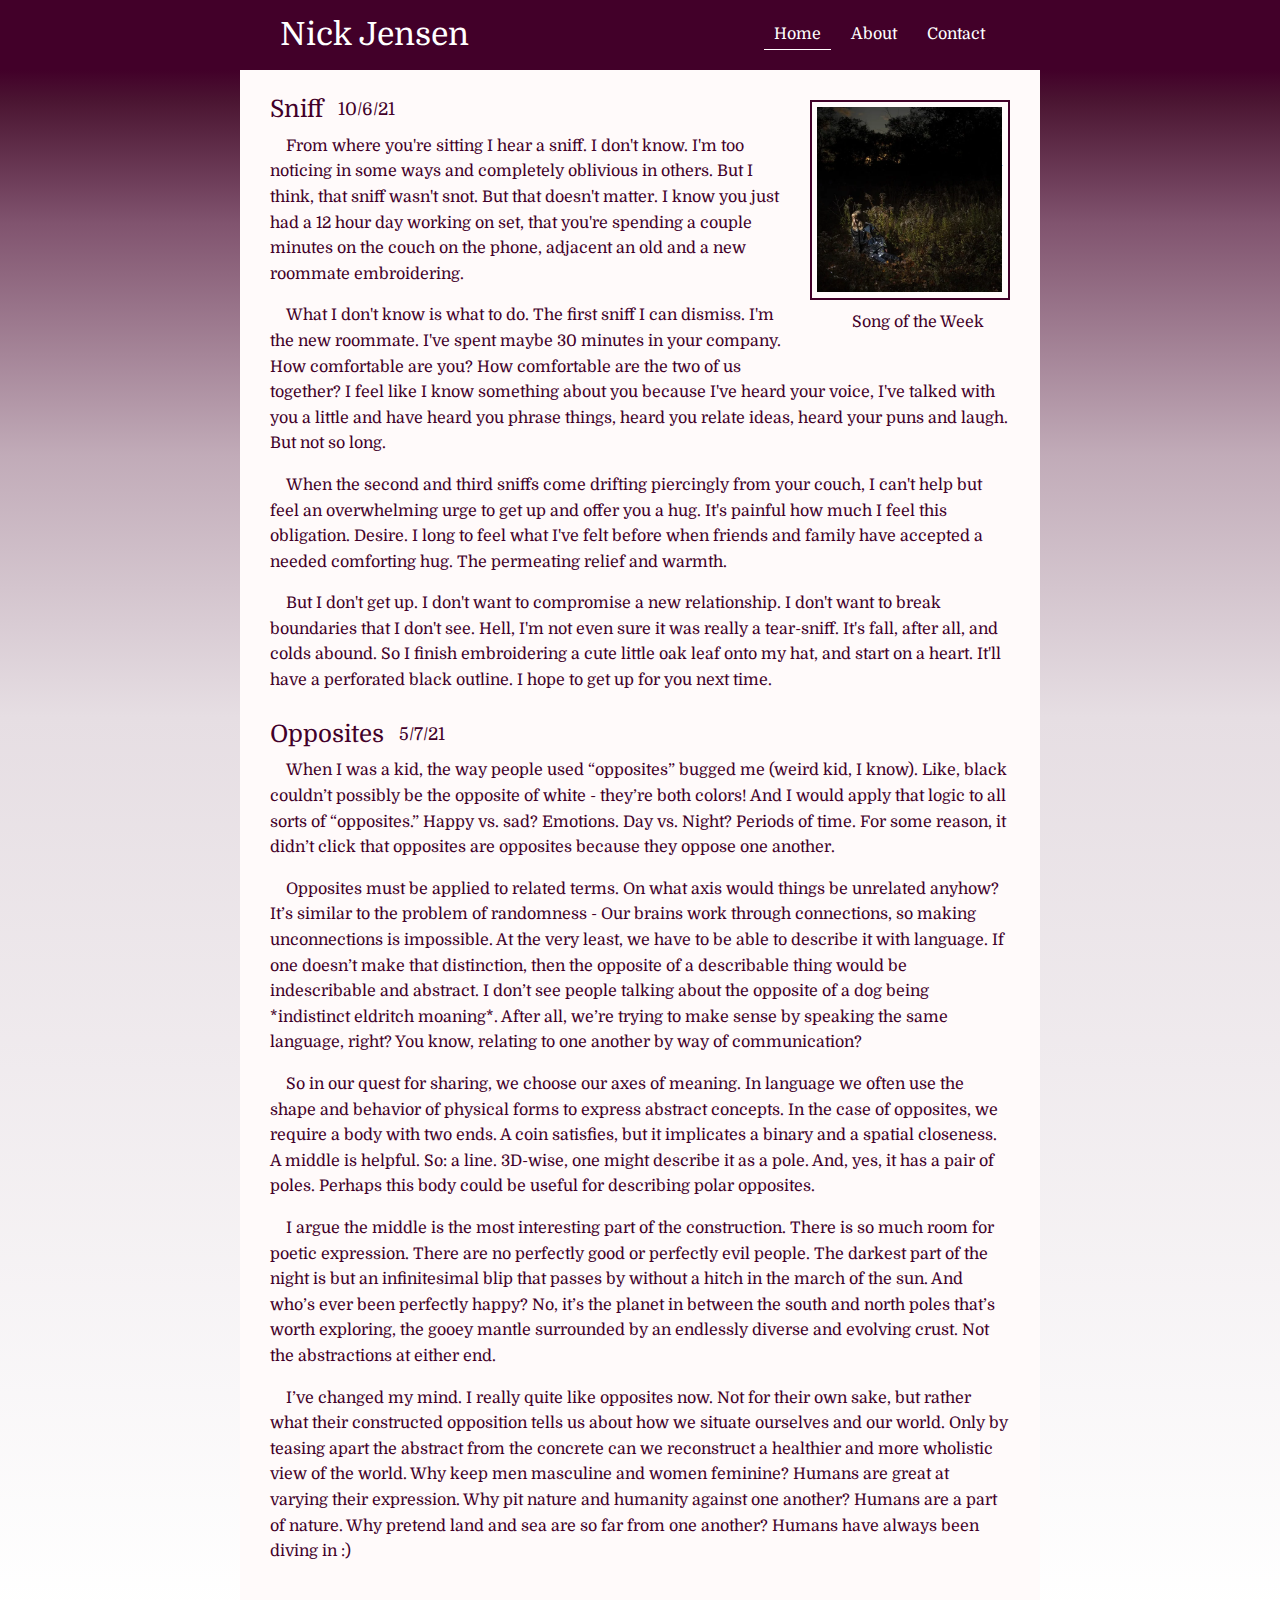
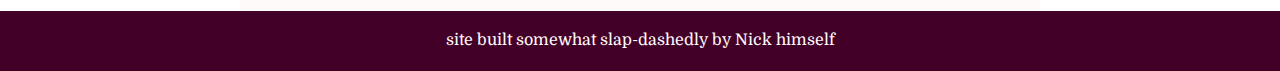
<file: index.html>
<!DOCTYPE html>
<html lang="en">
  <head>
    <meta charset="UTF-8" />
    <meta name="viewport" content="width=device-width, initial-scale=1.0" />
    <title>Nick Jensen's Blog</title>
    <meta property="og:title" content="Nick Jensen's Blog">
    <meta name="twitter:title" content="Nick Jensen's Blog">
    <meta name="og:url" content="https://azertykeys.github.io/">
    <meta property="og:type" content="blog">

    <link rel="stylesheet" href="css/style.css" />
    <!-- <script
      src="https://kit.fontawesome.com/9e93e7e758.js"
      crossorigin="anonymous"
    ></script> -->

    <link rel="apple-touch-icon" sizes="180x180" href="/apple-touch-icon.png" />
    <link rel="icon" type="image/png" sizes="32x32" href="/favicon-32x32.png" />
    <link rel="icon" type="image/png" sizes="16x16" href="/favicon-16x16.png" />
    <link rel="manifest" href="/site.webmanifest" />
  </head>

  <body>
    <div class="navbar" id="top">
      <div class="container flex">
        <h1 class="logo">Nick Jensen</h1>
        <nav>
          <ul>
            <li><a class="at-home" href="index.html">Home</a></li>
            <li><a href="about.html">About</a></li>
            <li><a href="contact.html">Contact</a></li>
            <!-- <li><a href="archive.html">Archive</a></li> -->
          </ul>
        </nav>
      </div>
    </div>

    <div class="body-container">
      <!-- <a href="#top" class="top-link"> <img src="./images/up-arrow.svg" alt="to top"></a> -->
      <div class="blogroll">
        <div class="sotw-container-container">
        
        <div class="sotw-container">
          <img src="images/IgnoranceAlbumCover.webp" alt="Album Cover of Ignorance by The Weather Station">
          <h3>Robber</h3>
          <h3>The Weather Station</h3>
          <p>  truly wonderful; like progressive joni mitchell   </p>
          <!-- <p class="sotw-archive-link">link to archive of earworms</p> -->
        </div>
        <div class="sotw-label"><p>Song of the Week</p></div>
      </div>

      <div class="blog-title-container">
        <h2>Sniff</h2>
        <h3>10/6/21</h3>
        </div>
        <p>
          From where you're sitting I hear a sniff. I don't know. I'm too noticing in some ways and completely oblivious in others. But I think, that sniff wasn't snot. But that doesn't matter. I know you just had a 12 hour day working on set, that you're spending a couple minutes on the couch on the phone, adjacent an old and a new roommate embroidering.

        </p>
       
        <p>
          What I don't know is what to do. The first sniff I can dismiss. I'm the new roommate. I've spent maybe 30 minutes in your company. How comfortable are you? How comfortable are the two of us together? I feel like I know something about you because I've heard your voice, I've talked with you a little and have heard you phrase things, heard you relate ideas, heard your puns and laugh. But not so long.        </p>
<p> When the second and third sniffs come drifting piercingly from your couch, I can't help but feel an overwhelming urge to get up and offer you a hug. It's painful how much I feel this obligation. Desire. I long to feel what I've felt before when friends and family have accepted a needed comforting hug. The permeating relief and warmth. 
</p>
        <p>
          But I don't get up. I don't want to compromise a new relationship. I don't want to break boundaries that I don't see. Hell, I'm not even sure it was really a tear-sniff. It's fall, after all, and colds abound. So I finish embroidering a cute little oak leaf onto my hat, and start on a heart. It'll have a perforated black outline. I hope to get up for you next time. 
        </p>
        
      <div class="blog-title-container">
      <h2>Opposites</h2>
      <h3>5/7/21</h3>
      </div>
      <p>
        When I was a kid, the way people used “opposites” bugged me (weird kid, I know). 
        Like, black couldn’t possibly be the opposite of white - they’re both colors! And I would apply that logic to all sorts of “opposites.” 
        Happy vs. sad? Emotions. Day vs. Night? Periods of time. 
        For some reason, it didn’t click that opposites are opposites because they oppose one another.
      </p>
     
      <p>
        Opposites must be applied to related terms. On what axis would things be unrelated anyhow? It’s similar to the problem of randomness - Our brains work through connections, so making unconnections is impossible. At the very least, we have to be able to describe it with language. If one doesn’t make that distinction, then the opposite of a describable thing would be indescribable and abstract. I don’t see people talking about the opposite of a dog being *indistinct eldritch moaning*. After all, we’re trying to make sense by speaking the same language, right? You know, relating to one another by way of communication?
      </p>
      <p>So in our quest for sharing, we choose our axes of meaning. In language we often use the shape and behavior of physical forms to express abstract concepts. In the case of opposites, we require a body with two ends. A coin satisfies, but it implicates a binary and a spatial closeness. A middle is helpful. So: a line. 3D-wise, one might describe it as a pole. And, yes, it has a pair of poles. Perhaps this body could be useful for describing polar opposites.
      </p>
      <p>
        I argue the middle is the most interesting part of the construction. There is so much room for poetic expression. There are no perfectly good or perfectly evil people. The darkest part of the night is but an infinitesimal blip that passes by without a hitch in the march of the sun. And who’s ever been perfectly happy? No, it’s the planet in between the south and north poles that’s worth exploring, the gooey mantle surrounded by an endlessly diverse and evolving crust. Not the abstractions at either end.
     </p>
       <p>
        I’ve changed my mind. I really quite like opposites now. Not for their own sake, but rather what their constructed opposition tells us about how we situate ourselves and our world. Only by teasing apart the abstract from the concrete can we reconstruct a healthier and more wholistic view of the world. Why keep men masculine and women feminine? Humans are great at varying their expression. Why pit nature and humanity against one another? Humans are a part of nature. Why pretend land and sea are so far from one another? Humans have always been diving in :)      </p>
      </div>
      </div>
    </div>
    <div class="footer">
      <p>site built somewhat slap-dashedly by Nick himself</p>
    </div>
  </body>
</html>
</file>
<file: css/style.css>
@import url('https://fonts.googleapis.com/css2?family=Domine&family=Playfair+Display&display=swap');


*{
    box-sizing: border-box;
    padding: 0;
    margin: 0;
}

body {
    font-family: Domine;

    color: rgb(66, 0, 41);
    line-height: 1.6;
    width: 100%;
    height: auto;
}

ul {
    list-style-type: none;
}

a {
    text-decoration: none;
    
}

h1, h2, h3{
    font-weight: 300;
    line-height: 1.2;
    margin: 10px 0;
}



img {
    width: 100%;
}

.navbar {
    background-color: rgb(66, 0, 41);
    color: rgb(255, 255, 255);
    height: 70px;
}

.navbar ul{
    display: flex;
}

.navbar a{
    color: rgb(255, 255, 255);
    padding: 10px;
    margin: 0 5px;
    position: relative;
}

.at-home::after,
.at-contact::after,
.at-about::after{
    transform: scaleX(1) !important;
}

.navbar a::after{ 
    content: "";
    position: absolute;
    left: 0;
    bottom: 3px;
    width: 100%;
    height: 1px;
    background: currentColor;

    transform: scaleX(0);
    transform-origin: right;
    transition: transform 250ms ease-in;
}

.navbar a:hover::after,
.navbar a:focus::after{
    transform: scaleX(1);
    transform-origin: left;
}



.navbar .flex {
    justify-content: space-between;
}

.top-link{
    position: fixed;
    bottom: 5px;
    left: 5px;
    /* background-color:rgb(66, 0, 41); */
    
    /* padding: 5px 10px */
    width: 50px;
}

.container {
    max-width: 800px;
    margin: 0 auto;
    overflow: auto;
    padding: 0 40px;
}

.flex{
    display: flex;
    align-items: center;
    height: 100%;
}

.body-container {
    width: 100%;
    height: auto;
    background: linear-gradient(rgba(66,0,41,1) 0%, rgba(75,21,50,1) 2%, rgba(129,84,111,1) 10%, rgba(193,171,184,1) 25%, rgba(230,222,227,1) 42%, rgba(255,255,255,1) 100%);}

.blogroll {
    max-width: 800px;
    background-color: rgb(255, 250, 250);
    margin-right: auto;
    margin-left: auto;
    padding: 30px;
    padding-top: 15px;
}

.sotw-container-container {
    display: flex;
    float: right;
    flex-direction: column;
    margin: 0 0 20px 25px;
}

.sotw-container{
    margin: 15px 0 10px 0;
    padding: 5px;
    border: rgb(66, 0, 41);
    border-width: 2px;
    border-style: solid;
    height: 200px;
    width: 200px;
}
.sotw-container img{
    position: absolute;
    opacity: 1;
    transition: opacity 0.75s;
    width: 185px;
}
.sotw-container img:hover{
    opacity:0;

}
.sotw-container h3{
    font-weight: 550;
    text-align: center;


}
.sotw-container p{
    text-align: center;

}

.sotw-archive-link {
    /* text-align:end; */
}

.blogroll h {
    margin: 0;
}
.blogroll p {
    text-indent: 1em;
    margin-bottom: 1em;
}


.blog-title-container{
    display: flex;
    
}

.blog-title-container h3{
    margin-left: 15px;
    align-self:center;
    font-size: 1.1em;
}

.footer{
    /* position: fixed; */
    left: 0;
    bottom: 0;
    width: 100%;
    background-color: rgb(66, 0, 41);
    color: rgb(255, 250, 250);
    padding: 1.1em;
    text-align: center;
}


.sotw-label {
    text-align: center;
}

#remarkbox-div{
    max-width: 1100px;
    margin-right: auto;
    margin-left: auto;
    height: auto;
}

.about-container {
    max-width: 500px;
    padding: 20px;
    margin-left: auto;
    margin-right: auto;
    text-align: center;
}

.pandelion-logo{
width: 50%;
height: 50%;
margin: 10px;
}

.iframe-container{
    margin-left: auto;
    margin-right: auto;
}

img {
    width: 100%;
    height: auto;
}

.socials-container{
    margin-top: 20px;
    text-align: center;
}
.socials-container h1{
    height: 100px;
    
}

.socials{
    max-width: 1100px;
    margin: 40px auto 40px auto  ;
    /* margin-right: auto;
    margin-left: auto; */

}

.socials ul{
    display: flex;
    align-items: center;
    flex-wrap: wrap;
    flex-direction: row;
    justify-content: space-evenly;
}
.socials li{
    margin: 10px 10px 10px 10px ;
    padding: 20px;
    border: rgb(66, 0, 41);
    border-radius: 1px;
    border-style: solid;
}

.socials img{
    width: 70px;
}
.socials a{
    padding: 10px;
    border:  rgb(66, 0, 41);
    color: rgb(66, 0, 41);
    border-width: 1px;
    position: relative;
}

.socials a::after{ 
    content: "";
    position: absolute;
    left: 0;
    bottom: 2px;
    width: 100%;
    height: 2px;
    background: currentColor;

    transform: scaleX(0);
    transform-origin: right;
    transition: transform 250ms ease-in;
}

.socials a:hover::after,
.socials a:focus::after{
    transform: scaleX(1);
    transform-origin: left;
}



@media(max-width: 500px){
    .navbar {
        height:115px;
    }

    .navbar .flex{
        flex-direction: column;
    }

    .navbar ul {
        padding: 5px;
        background-color: rgb(88, 1, 55);
        margin-bottom: 20px;
        
    }

    .sotw-container-container{
        float: none;
        margin-left: auto;
        margin-right: auto;
        /* padding:0px; */
        align-items: center;
    }

    .top-link{
        display: none;
    }

    .sotw-container{
        /* margin: 0; */
    }

    .socials img{
        width: 70px;
    }

    .blogroll {
        margin-top: 0;
    }



}
</file>
